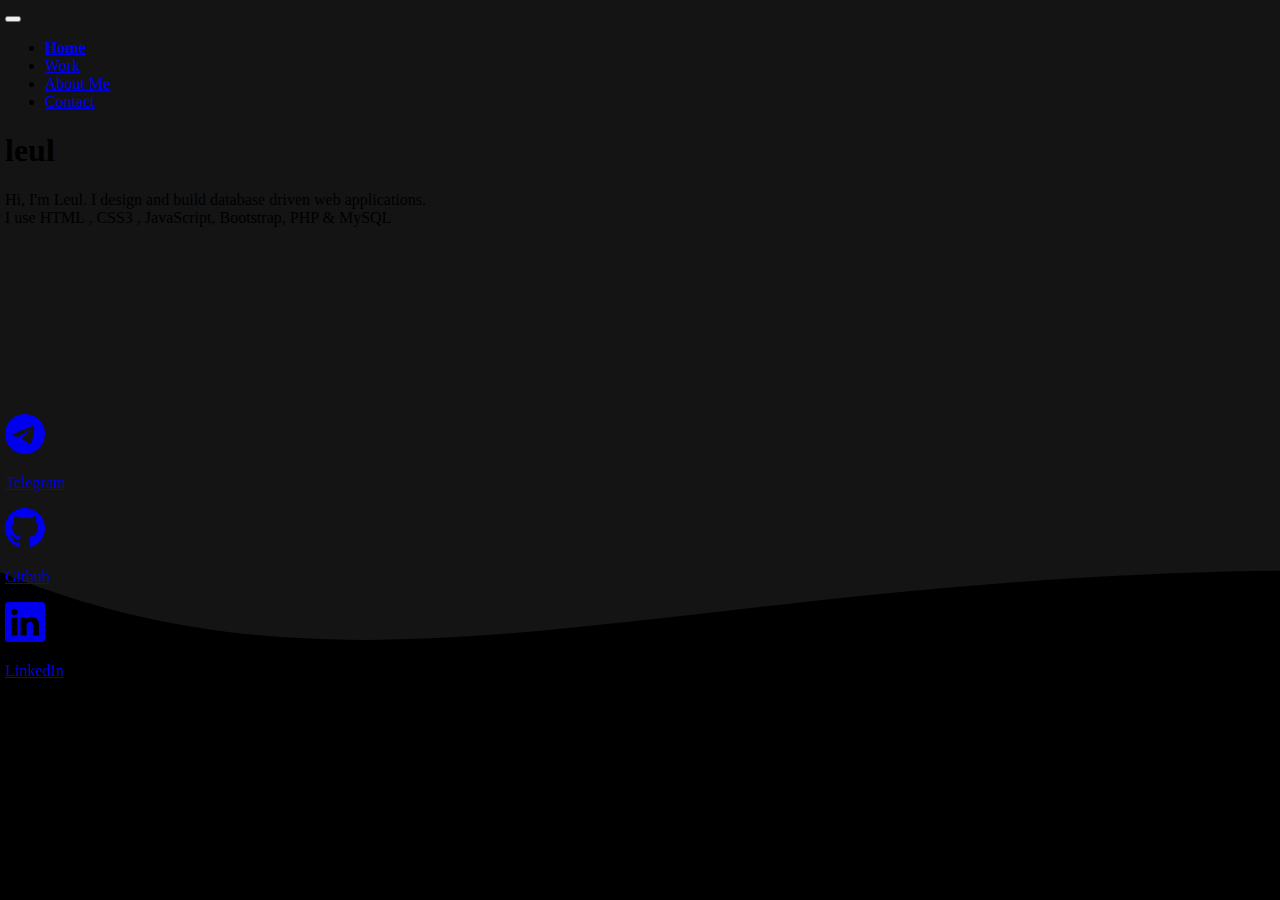
<file: leul/index.html>
<!doctype html>
<html lang="en">
  <head>
    <!-- Required meta tags -->
    <meta charset="utf-8">
    <meta name="viewport" content="width=device-width, initial-scale=1">

    <link rel="shortcut icon" href="image/home.svg" type="image/x-icon">

    <!--Custom link to style css-->
    <link rel="stylesheet" href="style/style.css">

    <!-- Bootstrap CSS -->
    <link href="https://cdn.jsdelivr.net/npm/bootstrap@5.1.3/dist/css/bootstrap.min.css" rel="stylesheet" integrity="sha384-1BmE4kWBq78iYhFldvKuhfTAU6auU8tT94WrHftjDbrCEXSU1oBoqyl2QvZ6jIW3" crossorigin="anonymous">
 
    <title>home</title>
  </head>
  <body class="bg-dark m-3 text-light">
    <div class="container-sm">
        <nav class="navbar navbar-expand bg-dark text-light navbar-dark shadow ">
            <button class="navbar-toggler" type="button" data-bs-toggle="collapse" data-bs-target="menu">
                <span class="navbar-toggler-icon"></span>
              </button>
              <div class="collapse navbar-collapse justify-content-center" id="menu">
                <ul class="navbar-nav">
                  <li class="nav-item">
                    <a class="nav-link active" aria-current="page" href="#">Home</a>
                  </li>
                  <li class="nav-item">
                    <a class="nav-link" href="work.html">Work</a>
                  </li>
                  <li class="nav-item">
                    <a class="nav-link" href="about.html">About Me</a>
                  </li>
                  <li class="nav-item">
                    <a class="nav-link" href="contact.html">Contact</a>
                  </li>
                </ul>
              </div>
        </nav>


        <header>
            <h1 class="display-1 fw-bolder text-center my-5 text-light">leul</h1>
        </header>

        <section>
            <svg version="1.1" class="wave"
         xlmns="http://www.w3.org/200/svg">
        <path
                d="
                M0 67
                C 273,183
                  822, -40
                  1920,106
                V 600
                H 0
                V 67
                Z
                ">
            <animate
                    repeatCount="indefinite"
                    attributeName="d"
                    dur="60s"
                    attributeType="XML"
                    values="
                        M0 77
                        C 473, 283
                          822, -40
                          1920, 116

                          V 600
                          H 0
                          V 300
                          Z;

                          M0 77
                          C 473, -40
                          1222, 283
                          1920, 136

                          V 600
                          H 0
                          V 300
                          Z;

                          M0 77
                          C 973, 260
                          1722, -53
                          1920, 120

                          V 600
                          H 0
                          V 300
                          Z;

                          M0 77
                          C 473, 283
                          822, -40
                          1920, 116

                          V 600
                          H 0
                          V 300
                          Z">
            </animate>
        </path>
    </svg>
        </section>
    </div>

    
    <section><p class="lead fw-bold text-center ">Hi, I'm Leul. I design and build database driven web applications.
     <br>I use HTML , CSS3 , JavaScript, Bootstrap, PHP & MySQL</p></section>
    <script src="https://cdn.jsdelivr.net/npm/bootstrap@5.1.3/dist/js/bootstrap.bundle.min.js" integrity="sha384-ka7Sk0Gln4gmtz2MlQnikT1wXgYsOg+OMhuP+IlRH9sENBO0LRn5q+8nbTov4+1p" crossorigin="anonymous"></script>

    <footer>
      <div class="container">
        <div class="d-flex justify-content-center align-items-center">
          <div class="p-4">
            <a href="https://t.me/leulwebshet" class="text-decoration-none text-light">
              <svg xmlns="http://www.w3.org/2000/svg" width="40" height="40" fill="currentColor" class="bi bi-telegram" viewBox="0 0 16 16">
                <path d="M16 8A8 8 0 1 1 0 8a8 8 0 0 1 16 0zM8.287 5.906c-.778.324-2.334.994-4.666 2.01-.378.15-.577.298-.595.442-.03.243.275.339.69.47l.175.055c.408.133.958.288 1.243.294.26.006.549-.1.868-.32 2.179-1.471 3.304-2.214 3.374-2.23.05-.012.12-.026.166.016.047.041.042.12.037.141-.03.129-1.227 1.241-1.846 1.817-.193.18-.33.307-.358.336a8.154 8.154 0 0 1-.188.186c-.38.366-.664.64.015 1.088.327.216.589.393.85.571.284.194.568.387.936.629.093.06.183.125.27.187.331.236.63.448.997.414.214-.02.435-.22.547-.82.265-1.417.786-4.486.906-5.751a1.426 1.426 0 0 0-.013-.315.337.337 0 0 0-.114-.217.526.526 0 0 0-.31-.093c-.3.005-.763.166-2.984 1.09z"/>
            </svg>
            <p class="lead">Telegram</p>
            </a>
          </div>

          <div class="p-4">
            <a href="https://github.com/Leul-Webshet" class="text-decoration-none text-light">
              <svg xmlns="http://www.w3.org/2000/svg" width="40" height="40" fill="currentColor" class="bi bi-github" viewBox="0 0 16 16">
                <path d="M8 0C3.58 0 0 3.58 0 8c0 3.54 2.29 6.53 5.47 7.59.4.07.55-.17.55-.38 0-.19-.01-.82-.01-1.49-2.01.37-2.53-.49-2.69-.94-.09-.23-.48-.94-.82-1.13-.28-.15-.68-.52-.01-.53.63-.01 1.08.58 1.23.82.72 1.21 1.87.87 2.33.66.07-.52.28-.87.51-1.07-1.78-.2-3.64-.89-3.64-3.95 0-.87.31-1.59.82-2.15-.08-.2-.36-1.02.08-2.12 0 0 .67-.21 2.2.82.64-.18 1.32-.27 2-.27.68 0 1.36.09 2 .27 1.53-1.04 2.2-.82 2.2-.82.44 1.1.16 1.92.08 2.12.51.56.82 1.27.82 2.15 0 3.07-1.87 3.75-3.65 3.95.29.25.54.73.54 1.48 0 1.07-.01 1.93-.01 2.2 0 .21.15.46.55.38A8.012 8.012 0 0 0 16 8c0-4.42-3.58-8-8-8z"/>
              </svg>
              <p class="lead text-center">Github</p>
            </a>
          </div>

          <div class="p-4">
            <a href="https://www.linkedin.com/in/leul-webshet-984353225/" class="text-decoration-none text-light">
              <svg xmlns="http://www.w3.org/2000/svg" width="40" height="40" fill="currentColor" class="bi bi-linkedin" viewBox="0 0 16 16">
                <path d="M0 1.146C0 .513.526 0 1.175 0h13.65C15.474 0 16 .513 16 1.146v13.708c0 .633-.526 1.146-1.175 1.146H1.175C.526 16 0 15.487 0 14.854V1.146zm4.943 12.248V6.169H2.542v7.225h2.401zm-1.2-8.212c.837 0 1.358-.554 1.358-1.248-.015-.709-.52-1.248-1.342-1.248-.822 0-1.359.54-1.359 1.248 0 .694.521 1.248 1.327 1.248h.016zm4.908 8.212V9.359c0-.216.016-.432.08-.586.173-.431.568-.878 1.232-.878.869 0 1.216.662 1.216 1.634v3.865h2.401V9.25c0-2.22-1.184-3.252-2.764-3.252-1.274 0-1.845.7-2.165 1.193v.025h-.016a5.54 5.54 0 0 1 .016-.025V6.169h-2.4c.03.678 0 7.225 0 7.225h2.4z"/>
              </svg>
              <p class="lead">LinkedIn</p>
          </div>

        </div>
      </div>
    </footer>
  </body>
</html>
</file>
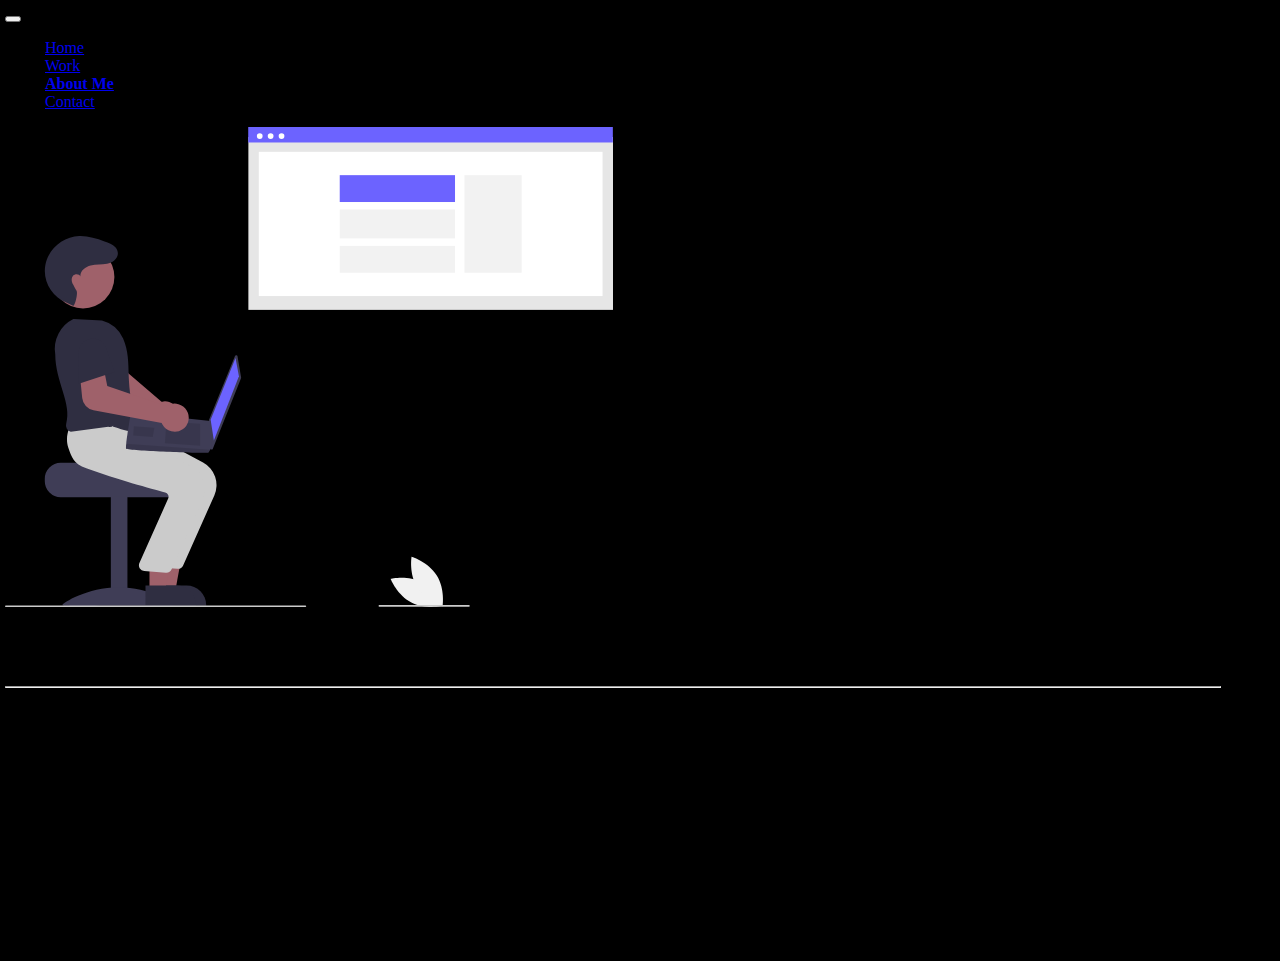
<file: leul/about.html>
<!doctype html>
<html lang="en">
  <head>
    <!-- Required meta tags -->
    <meta charset="utf-8">
    <meta name="viewport" content="width=device-width, initial-scale=1">

    <link rel="stylesheet" href="style/about.css">

    <!-- Bootstrap CSS -->
    <link href="https://cdn.jsdelivr.net/npm/bootstrap@5.1.3/dist/css/bootstrap.min.css" rel="stylesheet" integrity="sha384-1BmE4kWBq78iYhFldvKuhfTAU6auU8tT94WrHftjDbrCEXSU1oBoqyl2QvZ6jIW3" crossorigin="anonymous">

    <title>Me</title>
  </head>
  <body style="background-color:rgb(0, 0, 0)">
    <div class="container-sm">
        <nav class="navbar navbar-expand bg-dark text-light navbar-dark shadow">
            <button class="navbar-toggler" type="button" data-bs-toggle="collapse" data-bs-target="menu">
                <span class="navbar-toggler-icon"></span>
              </button>
              <div class="collapse navbar-collapse justify-content-center" id="menu">
                <ul class="navbar-nav">
                  <li class="nav-item">
                    <a class="nav-link" aria-current="page" href="index.html">Home</a>
                  </li>
                  <li class="nav-item">
                    <a class="nav-link" href="work.html">Work</a>
                  </li>
                  <li class="nav-item">
                    <a class="nav-link active" href="#">About Me</a>
                  </li>
                  <li class="nav-item">
                    <a class="nav-link" href="contact.html">Contact</a>
                  </li>
                </ul>
              </div>
        </nav>
    </div>


        <article>
        <div class="container">
            <div class="d-md-flex justify-content-center">
            
                <div">
                    <img src="image/undraw_web_developer_re_h7ie (3).svg" alt="Web developer" >
                </div>

                <div class="text-light text-center">
                    <h1>Me talking about myself <hr/></h1>
                    <p class="lead">Hi, My name is Leul Webshet. I am <strong>full stack web developer</strong>  based in Ethiopia. I love to work both 
                        at <small> Front End & Back End</small> I do  love programming , strive to learn new things & willing to work both alone and in <strong>Team.</strong>
                    </p>

                    
                    <h3>Skill</h3>
                    <div class="progress m-2" style="height: 20px;">
                        <div class="progress-bar" role="progressbar" style="width: 90%;" aria-valuenow="25" aria-valuemin="0" aria-valuemax="100"><label for="">HTML5</label></div>
                      </div>
                      <div class="progress m-2" style="height: 20px;">
                        <div class="progress-bar progress-bar-animated" role="progressbar" style="width: 75%;" aria-valuenow="25" aria-valuemin="0" aria-valuemax="100"><label for="">CSS3</label></div>
                      </div>
                      <div class="progress m-2" style="height: 20px;">
                        <div class="progress-bar progress-bar-animated" role="progressbar" style="width: 85%;" aria-valuenow="25" aria-valuemin="0" aria-valuemax="100">BOOTSTRAP 5</div>
                      </div>
                      <div class="progress m-2" style="height: 20px;">
                        <div class="progress-bar" role="progressbar" style="width: 77%;" aria-valuenow="25" aria-valuemin="0" aria-valuemax="100"><label for="">JAVASCRIPT</label></div>
                      </div>
                      <div class="progress m-2" style="height: 20px;">
                        <div class="progress-bar" role="progressbar" style="width: 90%;" aria-valuenow="25" aria-valuemin="0" aria-valuemax="100">PHP</div>
                      </div>
                      <div class="progress m-2" style="height: 20px;">
                        <div class="progress-bar" role="progressbar" style="width: 80%;" aria-valuenow="25" aria-valuemin="0" aria-valuemax="100">MySQL</div>
                      </div>
                </div>
                
                <div class="m-3 visually-hidden">
                  Lorem ipsum, dolor sit amet consectetur adipisicing elit. Architecto a nihil dolore aspernatur dolor nesciunt autem illo cumque natus similique quasi sapiente, at sint. Quidem quis consectetur accusamus architecto possimus.
                </div>

                
            </div>
        </div>
    </article>




    <script src="https://cdn.jsdelivr.net/npm/bootstrap@5.1.3/dist/js/bootstrap.bundle.min.js" integrity="sha384-ka7Sk0Gln4gmtz2MlQnikT1wXgYsOg+OMhuP+IlRH9sENBO0LRn5q+8nbTov4+1p" crossorigin="anonymous"></script>

  </body>
</html>
</file>
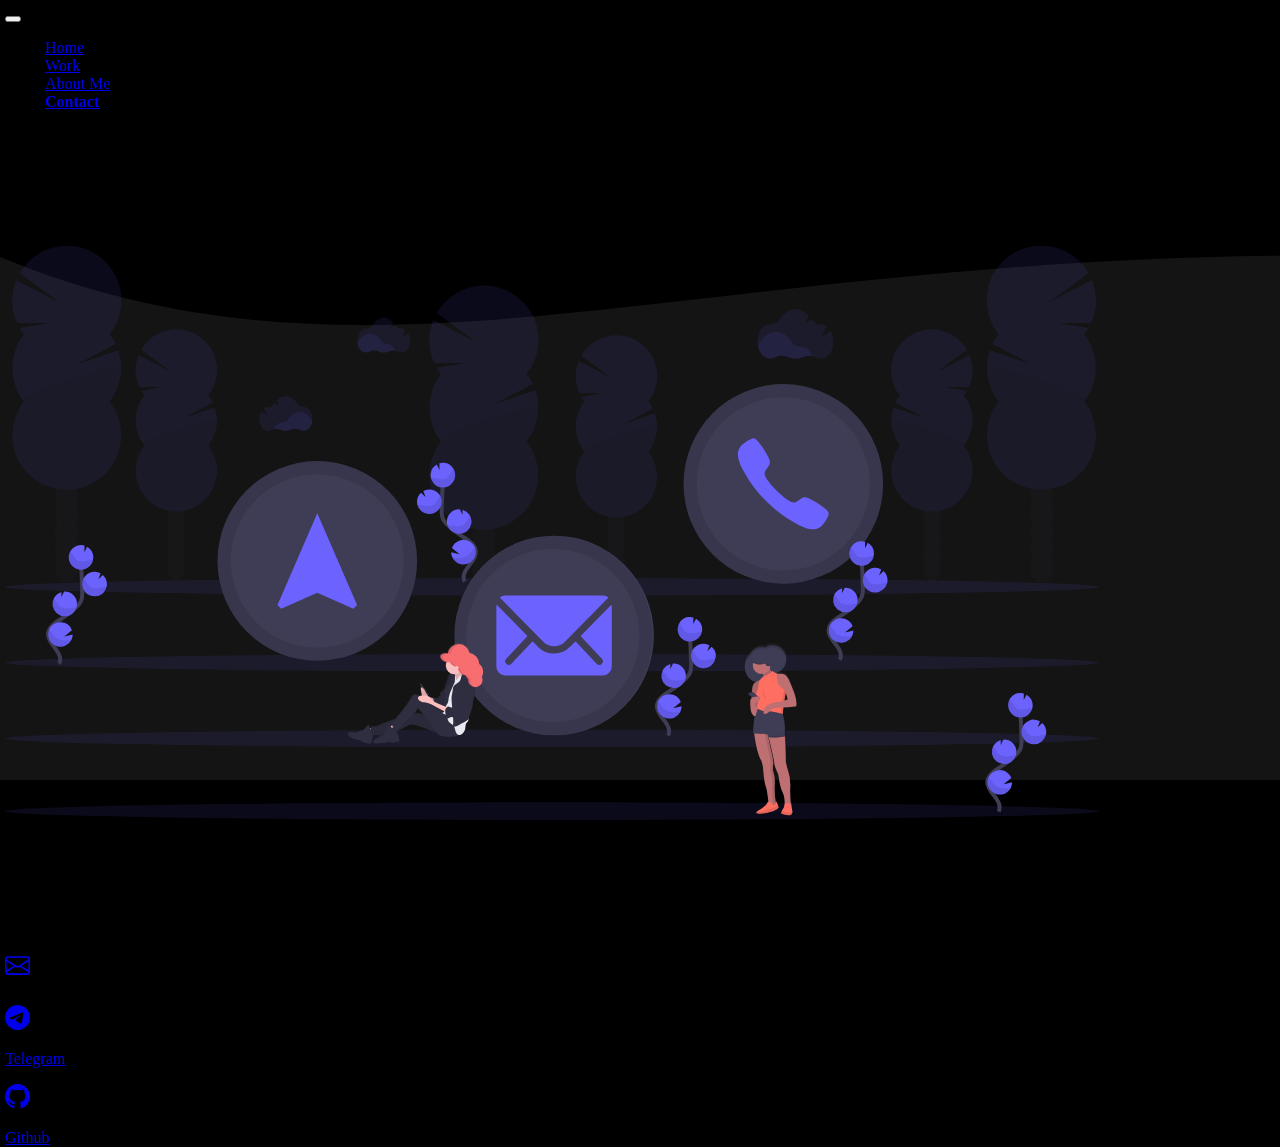
<file: leul/contact.html>
<!doctype html>
<html lang="en">
  <head>
    <!-- Required meta tags -->
    <meta charset="utf-8">
    <meta name="viewport" content="width=device-width, initial-scale=1">

    <!--Custom css-->
    <link rel="stylesheet" href="style/contact.css">

    <!-- Bootstrap CSS -->
    <link href="https://cdn.jsdelivr.net/npm/bootstrap@5.1.3/dist/css/bootstrap.min.css" rel="stylesheet" integrity="sha384-1BmE4kWBq78iYhFldvKuhfTAU6auU8tT94WrHftjDbrCEXSU1oBoqyl2QvZ6jIW3" crossorigin="anonymous">

    <title>Contact</title>
  </head>
  <body style="background-color: rgb(0,0,0);">
    <div class="container-sm">
        <nav class="navbar navbar-expand bg-dark text-light navbar-dark shadow">
            <button class="navbar-toggler" type="button" data-bs-toggle="collapse" data-bs-target="menu">
                <span class="navbar-toggler-icon"></span>
              </button>
              <div class="collapse navbar-collapse justify-content-center" id="menu">
                <ul class="navbar-nav">
                  <li class="nav-item">
                    <a class="nav-link" aria-current="page" href="index.html">Home</a>
                  </li>
                  <li class="nav-item">
                    <a class="nav-link" href="work.html">Work</a>
                  </li>
                  <li class="nav-item">
                    <a class="nav-link" href="#">About Me</a>
                  </li>
                  <li class="nav-item">
                    <a class="nav-link active" href="contact.html">Contact</a>
                  </li>
                </ul>
              </div>
        </nav>
    </div>

    <h1 class="display-1 text-center text-light"> <span>
        <svg xmlns="http://www.w3.org/2000/svg" width="50" height="50" fill="currentColor" class="bi bi-telephone" viewBox="0 0 16 16">
        <path d="M3.654 1.328a.678.678 0 0 0-1.015-.063L1.605 2.3c-.483.484-.661 1.169-.45 1.77a17.568 17.568 0 0 0 4.168 6.608 17.569 17.569 0 0 0 6.608 4.168c.601.211 1.286.033 1.77-.45l1.034-1.034a.678.678 0 0 0-.063-1.015l-2.307-1.794a.678.678 0 0 0-.58-.122l-2.19.547a1.745 1.745 0 0 1-1.657-.459L5.482 8.062a1.745 1.745 0 0 1-.46-1.657l.548-2.19a.678.678 0 0 0-.122-.58L3.654 1.328zM1.884.511a1.745 1.745 0 0 1 2.612.163L6.29 2.98c.329.423.445.974.315 1.494l-.547 2.19a.678.678 0 0 0 .178.643l2.457 2.457a.678.678 0 0 0 .644.178l2.189-.547a1.745 1.745 0 0 1 1.494.315l2.306 1.794c.829.645.905 1.87.163 2.611l-1.034 1.034c-.74.74-1.846 1.065-2.877.702a18.634 18.634 0 0 1-7.01-4.42 18.634 18.634 0 0 1-4.42-7.009c-.362-1.03-.037-2.137.703-2.877L1.885.511z"/>
      </svg></span>Contact Me</h1>

      <div class="container"><p class="lead text-light text-center">
          Feel free to contact me
      </p></div>

    <section>
        <svg version="1.1" class="wave"
     xlmns="http://www.w3.org/200/svg">
    <path
            d="
            M0 67
            C 273,183
              822, -40
              1920,106
            V 600
            H 0
            V 67
            Z
            ">
        <animate
                repeatCount="indefinite"
                attributeName="d"
                dur="60s"
                attributeType="XML"
                values="
                    M0 77
                    C 473, 283
                      822, -40
                      1920, 116

                      V 600
                      H 0
                      V 300
                      Z;

                      M0 77
                      C 473, -40
                      1222, 283
                      1920, 136

                      V 600
                      H 0
                      V 300
                      Z;

                      M0 77
                      C 973, 260
                      1722, -53
                      1920, 120

                      V 600
                      H 0
                      V 300
                      Z;

                      M0 77
                      C 473, 283
                      822, -40
                      1920, 116

                      V 600
                      H 0
                      V 300
                      Z">
        </animate>
    </path>
</svg>
    </section>

    <section>
        <div class="container">
            <div class="d-md-flex">
                <div>
                    <img src="image/undraw_contact_us_-15-o2.svg" alt="">
                </div>

                <di class="text-light text-center">
                    <h6 class="display-6">
                        <span>
                            <svg xmlns="http://www.w3.org/2000/svg" width="25" height="25" fill="currentColor" class="bi bi-telephone" viewBox="0 0 16 16">
                                <path d="M3.654 1.328a.678.678 0 0 0-1.015-.063L1.605 2.3c-.483.484-.661 1.169-.45 1.77a17.568 17.568 0 0 0 4.168 6.608 17.569 17.569 0 0 0 6.608 4.168c.601.211 1.286.033 1.77-.45l1.034-1.034a.678.678 0 0 0-.063-1.015l-2.307-1.794a.678.678 0 0 0-.58-.122l-2.19.547a1.745 1.745 0 0 1-1.657-.459L5.482 8.062a1.745 1.745 0 0 1-.46-1.657l.548-2.19a.678.678 0 0 0-.122-.58L3.654 1.328zM1.884.511a1.745 1.745 0 0 1 2.612.163L6.29 2.98c.329.423.445.974.315 1.494l-.547 2.19a.678.678 0 0 0 .178.643l2.457 2.457a.678.678 0 0 0 .644.178l2.189-.547a1.745 1.745 0 0 1 1.494.315l2.306 1.794c.829.645.905 1.87.163 2.611l-1.034 1.034c-.74.74-1.846 1.065-2.877.702a18.634 18.634 0 0 1-7.01-4.42 18.634 18.634 0 0 1-4.42-7.009c-.362-1.03-.037-2.137.703-2.877L1.885.511z"/>
                              </svg>
                        </span>+251988745044</h6>
                    <h6 class="display-6">
                        <span>
                            <svg xmlns="http://www.w3.org/2000/svg" width="25" height="25" fill="currentColor" class="bi bi-telephone" viewBox="0 0 16 16">
                                <path d="M3.654 1.328a.678.678 0 0 0-1.015-.063L1.605 2.3c-.483.484-.661 1.169-.45 1.77a17.568 17.568 0 0 0 4.168 6.608 17.569 17.569 0 0 0 6.608 4.168c.601.211 1.286.033 1.77-.45l1.034-1.034a.678.678 0 0 0-.063-1.015l-2.307-1.794a.678.678 0 0 0-.58-.122l-2.19.547a1.745 1.745 0 0 1-1.657-.459L5.482 8.062a1.745 1.745 0 0 1-.46-1.657l.548-2.19a.678.678 0 0 0-.122-.58L3.654 1.328zM1.884.511a1.745 1.745 0 0 1 2.612.163L6.29 2.98c.329.423.445.974.315 1.494l-.547 2.19a.678.678 0 0 0 .178.643l2.457 2.457a.678.678 0 0 0 .644.178l2.189-.547a1.745 1.745 0 0 1 1.494.315l2.306 1.794c.829.645.905 1.87.163 2.611l-1.034 1.034c-.74.74-1.846 1.065-2.877.702a18.634 18.634 0 0 1-7.01-4.42 18.634 18.634 0 0 1-4.42-7.009c-.362-1.03-.037-2.137.703-2.877L1.885.511z"/>
                              </svg>
                        </span>+251992748187</h6>

                    <h6 class="py-2">
                        <a href="mailto:leulwebshet@yahoo.com" class="text-decoration-none text-light">
                        <span>
                            <svg xmlns="http://www.w3.org/2000/svg" width="25" height="25" fill="currentColor" class="bi bi-envelope" viewBox="0 0 16 16">
                                <path fill-rule="evenodd" d="M0 4a2 2 0 0 1 2-2h12a2 2 0 0 1 2 2v8a2 2 0 0 1-2 2H2a2 2 0 0 1-2-2V4Zm2-1a1 1 0 0 0-1 1v.217l7 4.2 7-4.2V4a1 1 0 0 0-1-1H2Zm13 2.383-4.708 2.825L15 11.105V5.383Zm-.034 6.876-5.64-3.471L8 9.583l-1.326-.795-5.64 3.47A1 1 0 0 0 2 13h12a1 1 0 0 0 .966-.741ZM1 11.105l4.708-2.897L1 5.383v5.722Z"/>
                              </svg>
                        </span>
                        </a>
                    </h6>


                    
                        <div>
                            <a href="https://t.me/leulwebshet" class="text-decoration-none text-light my-1">
                              <svg xmlns="http://www.w3.org/2000/svg" width="25" height="25" fill="currentColor" class="bi bi-telegram" viewBox="0 0 16 16">
                                <path d="M16 8A8 8 0 1 1 0 8a8 8 0 0 1 16 0zM8.287 5.906c-.778.324-2.334.994-4.666 2.01-.378.15-.577.298-.595.442-.03.243.275.339.69.47l.175.055c.408.133.958.288 1.243.294.26.006.549-.1.868-.32 2.179-1.471 3.304-2.214 3.374-2.23.05-.012.12-.026.166.016.047.041.042.12.037.141-.03.129-1.227 1.241-1.846 1.817-.193.18-.33.307-.358.336a8.154 8.154 0 0 1-.188.186c-.38.366-.664.64.015 1.088.327.216.589.393.85.571.284.194.568.387.936.629.093.06.183.125.27.187.331.236.63.448.997.414.214-.02.435-.22.547-.82.265-1.417.786-4.486.906-5.751a1.426 1.426 0 0 0-.013-.315.337.337 0 0 0-.114-.217.526.526 0 0 0-.31-.093c-.3.005-.763.166-2.984 1.09z"/>
                            </svg>
                            <p class="lead">Telegram</p>
                            </a>
                          </div>
                
                          <div>
                            <a href="https://github.com/Leul-Webshet" class="text-decoration-none text-light">
                              <svg xmlns="http://www.w3.org/2000/svg" width="25" height="25" fill="currentColor" class="bi bi-github" viewBox="0 0 16 16">
                                <path d="M8 0C3.58 0 0 3.58 0 8c0 3.54 2.29 6.53 5.47 7.59.4.07.55-.17.55-.38 0-.19-.01-.82-.01-1.49-2.01.37-2.53-.49-2.69-.94-.09-.23-.48-.94-.82-1.13-.28-.15-.68-.52-.01-.53.63-.01 1.08.58 1.23.82.72 1.21 1.87.87 2.33.66.07-.52.28-.87.51-1.07-1.78-.2-3.64-.89-3.64-3.95 0-.87.31-1.59.82-2.15-.08-.2-.36-1.02.08-2.12 0 0 .67-.21 2.2.82.64-.18 1.32-.27 2-.27.68 0 1.36.09 2 .27 1.53-1.04 2.2-.82 2.2-.82.44 1.1.16 1.92.08 2.12.51.56.82 1.27.82 2.15 0 3.07-1.87 3.75-3.65 3.95.29.25.54.73.54 1.48 0 1.07-.01 1.93-.01 2.2 0 .21.15.46.55.38A8.012 8.012 0 0 0 16 8c0-4.42-3.58-8-8-8z"/>
                              </svg>
                              <p class="lead text-center">Github</p>
                            </a>
                          </div>
                    
                </div>
            </div>
        </div>
    </section>





    <script src="https://cdn.jsdelivr.net/npm/bootstrap@5.1.3/dist/js/bootstrap.bundle.min.js" integrity="sha384-ka7Sk0Gln4gmtz2MlQnikT1wXgYsOg+OMhuP+IlRH9sENBO0LRn5q+8nbTov4+1p" crossorigin="anonymous"></script>

  </body>
</html>
</file>
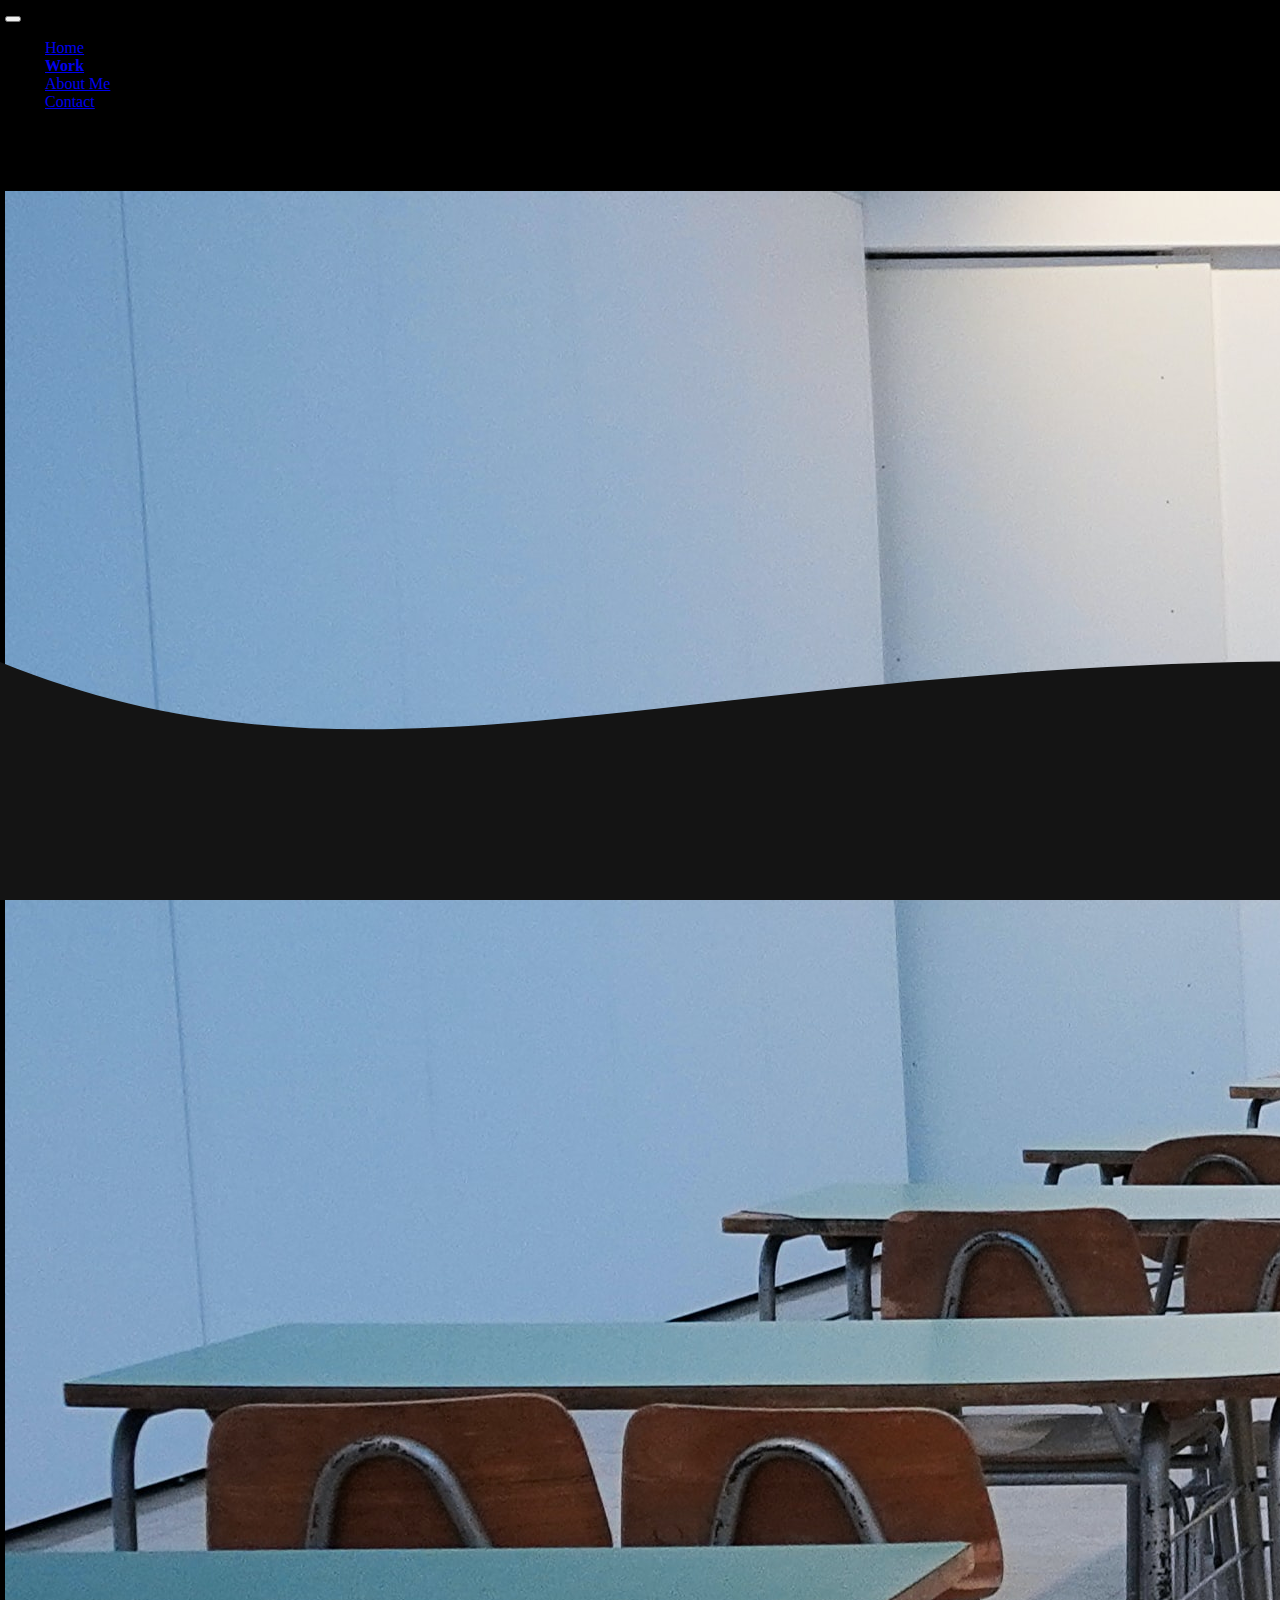
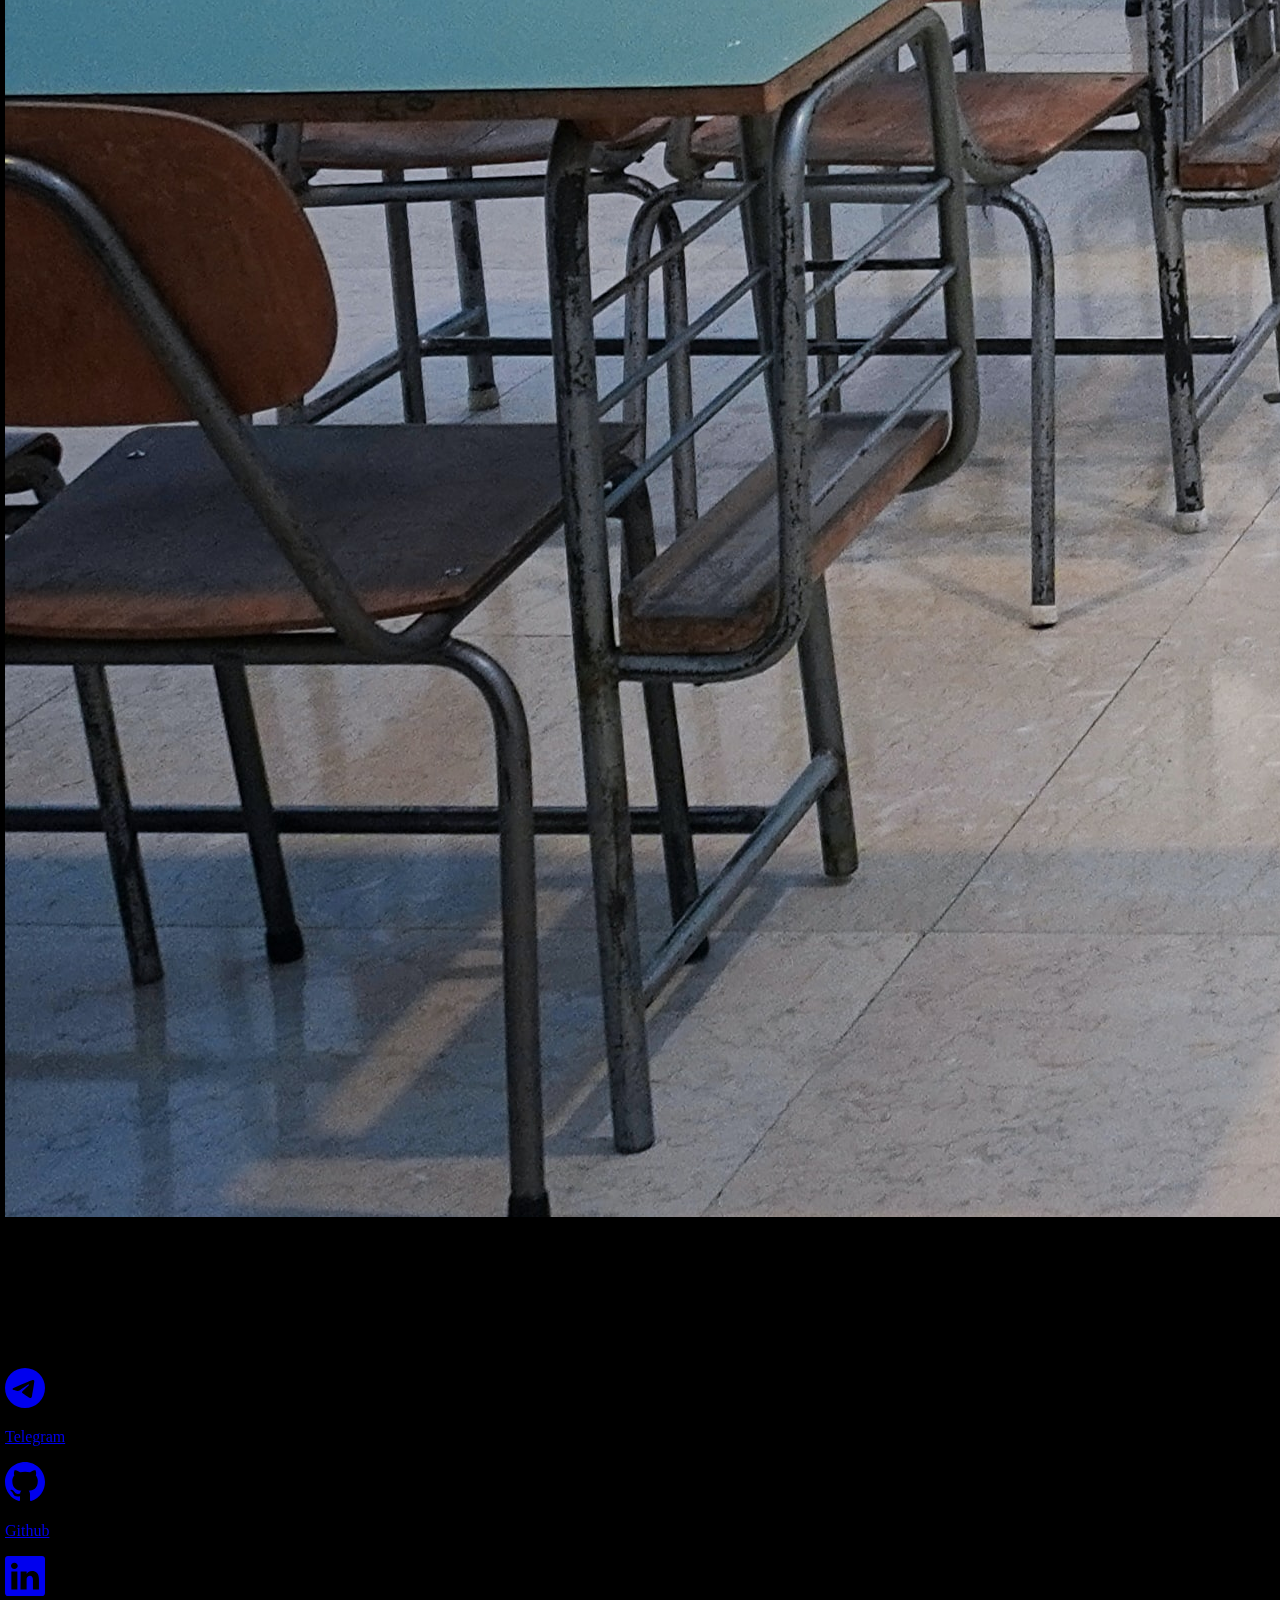
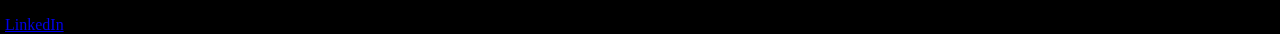
<file: leul/work.html>
<!doctype html>
<html lang="en">
  <head>
    <!-- Required meta tags -->
    <meta charset="utf-8">
    <meta name="viewport" content="width=device-width, initial-scale=1">

    <!--Cutstom stylsheet -->

    <link rel="stylesheet" href="style/work.css">
    <!-- Bootstrap CSS -->
    <link href="https://cdn.jsdelivr.net/npm/bootstrap@5.1.3/dist/css/bootstrap.min.css" rel="stylesheet" integrity="sha384-1BmE4kWBq78iYhFldvKuhfTAU6auU8tT94WrHftjDbrCEXSU1oBoqyl2QvZ6jIW3" crossorigin="anonymous">

    <title>My work</title>
  </head>
  <body style="background-color: rgb(0,0,0);">

    <script src="https://cdn.jsdelivr.net/npm/bootstrap@5.1.3/dist/js/bootstrap.bundle.min.js" integrity="sha384-ka7Sk0Gln4gmtz2MlQnikT1wXgYsOg+OMhuP+IlRH9sENBO0LRn5q+8nbTov4+1p" crossorigin="anonymous"></script>

    <div class="container-sm">
        <nav class="navbar navbar-expand bg-dark text-light navbar-dark shadow">
            <button class="navbar-toggler" type="button" data-bs-toggle="collapse" data-bs-target="menu">
                <span class="navbar-toggler-icon"></span>
              </button>
              <div class="collapse navbar-collapse justify-content-center" id="menu">
                <ul class="navbar-nav">
                  <li class="nav-item">
                    <a class="nav-link" aria-current="page" href="index.html">Home</a>
                  </li>
                  <li class="nav-item">
                    <a class="nav-link active" href="work.html">Work</a>
                  </li>
                  <li class="nav-item">
                    <a class="nav-link" href="about.html">About Me</a>
                  </li>
                  <li class="nav-item">
                    <a class="nav-link" href="contact.html">Contact</a>
                  </li>
                </ul>
              </div>
        </nav>


        <section>
            <svg version="1.1" class="wave"
         xlmns="http://www.w3.org/200/svg">
        <path
                d="
                M0 67
                C 273,183
                  822, -40
                  1920,106
                V 600
                H 0
                V 67
                Z
                ">
            <animate
                    repeatCount="indefinite"
                    attributeName="d"
                    dur="60s"
                    attributeType="XML"
                    values="
                        M0 77
                        C 473, 283
                          822, -40
                          1920, 116

                          V 600
                          H 0
                          V 300
                          Z;

                          M0 77
                          C 473, -40
                          1222, 283
                          1920, 136

                          V 600
                          H 0
                          V 300
                          Z;

                          M0 77
                          C 973, 260
                          1722, -53
                          1920, 120

                          V 600
                          H 0
                          V 300
                          Z;

                          M0 77
                          C 473, 283
                          822, -40
                          1920, 116

                          V 600
                          H 0
                          V 300
                          Z">
            </animate>
        </path>
    </svg>
        </section>

    </div>

    <section class="main">
        <h1 class="text-center text-light my-3">My Work</h1>
        <div class="container d-flex justify-content-center">
            <div>
                <div class="card" style="width: 18rem;">
                    <img src="image/school.jpg" class="card-img-top" alt="School Image">
                    <div class="card-body">
                      <h5 class="card-title">School Management System</h5>
                      <p class="card-text">Currently, I am working school management system for Addis Raye primary school.</p>
                      <kbd class="text-center">On progress...</kbd>
                    </div>
                  </div>
            </div>
        </div>
    </section>







    <footer>
        <div class="container">
          <div class="d-flex justify-content-center align-items-center">
            <div class="p-4">
              <a href="https://t.me/leulwebshet" class="text-decoration-none text-light">
                <svg xmlns="http://www.w3.org/2000/svg" width="40" height="40" fill="currentColor" class="bi bi-telegram" viewBox="0 0 16 16">
                  <path d="M16 8A8 8 0 1 1 0 8a8 8 0 0 1 16 0zM8.287 5.906c-.778.324-2.334.994-4.666 2.01-.378.15-.577.298-.595.442-.03.243.275.339.69.47l.175.055c.408.133.958.288 1.243.294.26.006.549-.1.868-.32 2.179-1.471 3.304-2.214 3.374-2.23.05-.012.12-.026.166.016.047.041.042.12.037.141-.03.129-1.227 1.241-1.846 1.817-.193.18-.33.307-.358.336a8.154 8.154 0 0 1-.188.186c-.38.366-.664.64.015 1.088.327.216.589.393.85.571.284.194.568.387.936.629.093.06.183.125.27.187.331.236.63.448.997.414.214-.02.435-.22.547-.82.265-1.417.786-4.486.906-5.751a1.426 1.426 0 0 0-.013-.315.337.337 0 0 0-.114-.217.526.526 0 0 0-.31-.093c-.3.005-.763.166-2.984 1.09z"/>
              </svg>
              <p class="lead">Telegram</p>
              </a>
            </div>
  
            <div class="p-4">
              <a href="https://github.com/Leul-Webshet" class="text-decoration-none text-light">
                <svg xmlns="http://www.w3.org/2000/svg" width="40" height="40" fill="currentColor" class="bi bi-github" viewBox="0 0 16 16">
                  <path d="M8 0C3.58 0 0 3.58 0 8c0 3.54 2.29 6.53 5.47 7.59.4.07.55-.17.55-.38 0-.19-.01-.82-.01-1.49-2.01.37-2.53-.49-2.69-.94-.09-.23-.48-.94-.82-1.13-.28-.15-.68-.52-.01-.53.63-.01 1.08.58 1.23.82.72 1.21 1.87.87 2.33.66.07-.52.28-.87.51-1.07-1.78-.2-3.64-.89-3.64-3.95 0-.87.31-1.59.82-2.15-.08-.2-.36-1.02.08-2.12 0 0 .67-.21 2.2.82.64-.18 1.32-.27 2-.27.68 0 1.36.09 2 .27 1.53-1.04 2.2-.82 2.2-.82.44 1.1.16 1.92.08 2.12.51.56.82 1.27.82 2.15 0 3.07-1.87 3.75-3.65 3.95.29.25.54.73.54 1.48 0 1.07-.01 1.93-.01 2.2 0 .21.15.46.55.38A8.012 8.012 0 0 0 16 8c0-4.42-3.58-8-8-8z"/>
                </svg>
                <p class="lead text-center">Github</p>
              </a>
            </div>
  
            <div class="p-4">
              <a href="https://www.linkedin.com/in/leul-webshet-984353225/" class="text-decoration-none text-light">
                <svg xmlns="http://www.w3.org/2000/svg" width="40" height="40" fill="currentColor" class="bi bi-linkedin" viewBox="0 0 16 16">
                  <path d="M0 1.146C0 .513.526 0 1.175 0h13.65C15.474 0 16 .513 16 1.146v13.708c0 .633-.526 1.146-1.175 1.146H1.175C.526 16 0 15.487 0 14.854V1.146zm4.943 12.248V6.169H2.542v7.225h2.401zm-1.2-8.212c.837 0 1.358-.554 1.358-1.248-.015-.709-.52-1.248-1.342-1.248-.822 0-1.359.54-1.359 1.248 0 .694.521 1.248 1.327 1.248h.016zm4.908 8.212V9.359c0-.216.016-.432.08-.586.173-.431.568-.878 1.232-.878.869 0 1.216.662 1.216 1.634v3.865h2.401V9.25c0-2.22-1.184-3.252-2.764-3.252-1.274 0-1.845.7-2.165 1.193v.025h-.016a5.54 5.54 0 0 1 .016-.025V6.169h-2.4c.03.678 0 7.225 0 7.225h2.4z"/>
                </svg>
                <p class="lead">LinkedIn</p>
            </div>
  
          </div>
        </div>
      </footer>
  </body>
</html>
</file>
<file: leul/style/style.css>
body{
    height: 95vh;
    width: 95vw;
    margin: 5px;
    background-color: rgb(20,20,20);
}

.wave {
    fill: rgb(0,0,0);
    width: 100vw;
    height: 45vh;
    position: fixed;
    bottom: 0;
    left: 0;
}

footer{
    position: relative;
    bottom: -20%;
}

/**/


h1:hover{
    font-size : 600%;
    text-shadow: 10px 10px rgb(0,0,0);
}

li:hover{
    font-weight: bold;  
    color:rgb(255,255,255);
}

.active{
    font-weight: bold;
}
</file>
<file: leul/style/about.css>
body{
    height: 95vh;
    width: 95vw;
    margin: 5px;
    background-color: rgb(0,0,0);
}
.wave {
    fill: rgb(20, 20, 20);
    width: 100vw;
    height: 17vh;
    position: fixed;
    bottom: 0;
    left: 0;
}

footer{
    position: relative;
    bottom: 10%;
}

li:hover{
    font-weight: bold;  
    color:rgb(255,255,255);
}

.active{
    font-weight: bold;
}

img{
    width: 50%;
    height: 100%;
    
}
</file>
<file: leul/style/contact.css>
body{
    height: 95vh;
    width: 95vw;
    margin: 5px;
    background-color: rgb(0,0,0);
}
.wave {
    fill: rgb(20, 20, 20);
    width: 100vw;
    height: 80vh;
    position: fixed;
    bottom: 0;
    left: 0;
    z-index: -1;
}



li:hover{
    font-weight: bold;  
    color:rgb(255,255,255);
}

.active{
    font-weight: bold;
}

img{
    width: 90%;
}
</file>
<file: leul/style/work.css>
body{
    height: 95vh;
    width: 95vw;
    margin: 5px;
    background-color: rgb(0,0,0);
}
.wave {
    fill: rgb(20, 20, 20);
    width: 100vw;
    height: 35vh;
    position: fixed;
    bottom: 0;
    left: 0;
}


footer{
    position: relative;
    bottom: -2%;
}

li:hover{
    font-weight: bold;  
    color:rgb(255,255,255);
}

.active{
    font-weight: bold;
}
</file>
